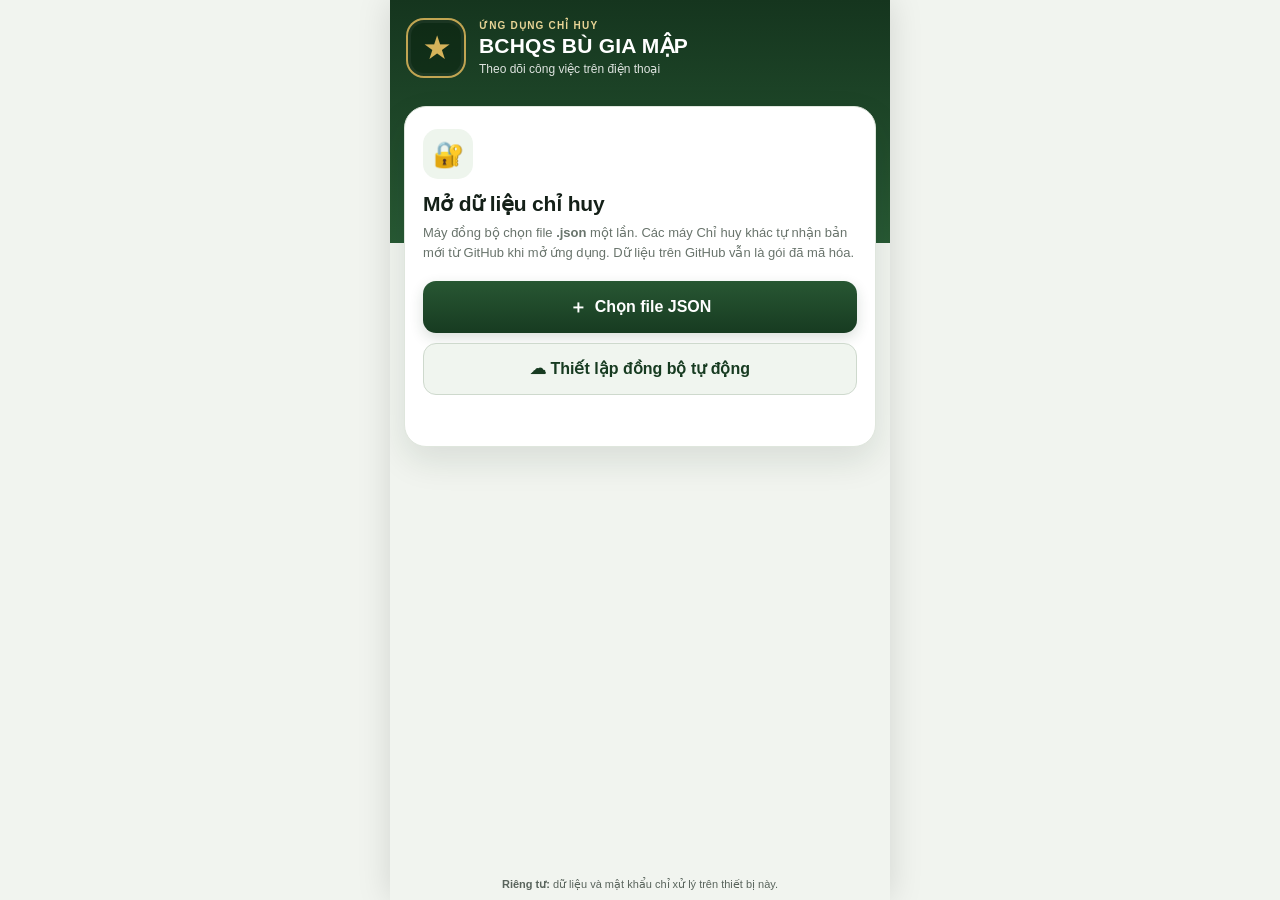
<file: index.html>
<!doctype html>
<html lang="vi">
<head>
  <meta charset="utf-8">
  <meta name="viewport" content="width=device-width,initial-scale=1,maximum-scale=1,user-scalable=no,viewport-fit=cover">
  <meta name="theme-color" content="#173b21">
  <meta name="apple-mobile-web-app-capable" content="yes">
  <meta name="apple-mobile-web-app-status-bar-style" content="black-translucent">
  <meta name="apple-mobile-web-app-title" content="BCHQS Chỉ huy">
  <title>BCHQS Chỉ huy</title>
  <link rel="manifest" href="./manifest.webmanifest?v=070">
  <link rel="apple-touch-icon" href="./icons/icon-180.png">
  <link rel="icon" href="./icons/icon-192.png">
  <link rel="stylesheet" href="./style.css?v=070">
</head>
<body>
  <div id="app" class="app-shell">
    <section id="gate" class="gate screen active">
      <div class="brand-card">
        <div class="brand-mark">★</div>
        <div>
          <div class="brand-kicker">ỨNG DỤNG CHỈ HUY</div>
          <h1>BCHQS BÙ GIA MẬP</h1>
          <p>Theo dõi công việc trên điện thoại</p>
        </div>
      </div>

      <div class="gate-card">
        <div class="gate-icon">🔐</div>
        <h2 id="gateTitle">Mở dữ liệu chỉ huy</h2>
        <p id="gateHint">Máy đồng bộ chọn file <b>.json</b> một lần. Các máy Chỉ huy khác tự nhận bản mới từ GitHub khi mở ứng dụng. Dữ liệu trên GitHub vẫn là gói đã mã hóa.</p>

        <label class="file-btn">
          <input id="bgmFile" type="file" accept=".json,application/json" hidden>
          <span class="btn-icon">＋</span><span>Chọn file JSON</span>
        </label>

        <div id="selectedFile" class="selected-file hidden"></div>

        <div id="passwordBlock" class="password-block hidden">
          <label for="password">Mật khẩu mở khóa</label>
          <div class="password-row">
            <input id="password" type="password" inputmode="text" autocomplete="off" placeholder="Nhập mật khẩu">
            <button id="togglePassword" class="icon-btn" type="button" aria-label="Hiện mật khẩu">👁</button>
          </div>
          <button id="unlockBtn" class="primary-btn" type="button"><span class="btn-icon">✓</span><span>Mở dữ liệu</span></button>
        </div>

        <button id="reuseBtn" class="secondary-btn hidden" type="button">Mở lại file gần nhất</button>
        <button id="gateSyncSettingsBtn" class="secondary-btn" type="button">☁ Thiết lập đồng bộ tự động</button>
        <div id="gateMsg" class="message"></div>
      </div>

      <div class="privacy-note"><b>Riêng tư:</b> dữ liệu và mật khẩu chỉ xử lý trên thiết bị này.</div>
    </section>

    <section id="main" class="screen main-screen">
      <header class="topbar">
        <div class="top-brand">
          <div class="top-emblem">★</div>
          <div class="top-brand-text">
            <div class="eyebrow">BCHQS CHỈ HUY</div>
            <div id="syncTime" class="sync-time">Chưa có dữ liệu</div>
            <div id="cloudState" class="cloud-state">Đồng bộ: chưa thiết lập</div>
          </div>
        </div>
        <div class="top-actions">
          <button id="syncSettingsBtn" class="top-btn" type="button" title="Đồng bộ điện thoại" aria-label="Đồng bộ điện thoại">☁</button>
          <button id="importAgainBtn" class="top-btn" type="button" title="Nhập file mới" aria-label="Nhập file mới">↻</button>
          <button id="lockBtn" class="top-btn" type="button" title="Khóa ứng dụng" aria-label="Khóa ứng dụng">🔒</button>
        </div>
      </header>

      <div id="staleBanner" class="stale-banner hidden"></div>
      <div id="offlineBanner" class="offline-banner hidden">Đang ngoại tuyến · dữ liệu đã lưu vẫn xem được</div>

      <main id="content" class="content-scroll">
        <section class="tab-page active" data-page="overview">
          <div class="page-heading">
            <div><small>TỔNG QUAN</small><h2>Tình hình xử lý</h2></div>
            <span class="page-badge">Chỉ huy</span>
          </div>
          <div id="kpis" class="kpi-grid"></div>
          <div class="panel attention-panel">
            <div class="panel-title"><span>⚠</span><div><b>Cần chú ý</b><small>Việc cần xem trước</small></div></div>
            <div id="attentionList" class="list-stack"></div>
          </div>
          <div class="panel">
            <div class="panel-title"><span>◷</span><div><b>Gần đến hạn</b><small>Sắp xếp theo hạn xử lý</small></div></div>
            <div id="nearDueList" class="list-stack"></div>
          </div>
        </section>

        <section class="tab-page" data-page="tasks">
          <div class="page-heading compact-heading">
            <div><small>CÔNG VIỆC</small><h2>Nhiệm vụ & Văn bản</h2></div>
            <span id="taskCountLabel" class="page-badge">0 việc</span>
          </div>
          <div class="search-wrap"><input id="taskSearch" class="search-input" placeholder="🔎  Tìm nội dung hoặc người thực hiện..."></div>
          <div id="taskFilters" class="filter-strip">
            <button class="filter-btn active" data-filter="all">Tất cả <b id="filterCountAll">0</b></button>
            <button class="filter-btn" data-filter="active">Đang xử lý <b id="filterCountActive">0</b></button>
            <button class="filter-btn" data-filter="incoming">VB đến <b id="filterCountIncoming">0</b></button>
            <button class="filter-btn danger-filter" data-filter="overdue">Quá hạn <b id="filterCountOverdue">0</b></button>
            <button class="filter-btn warn-filter" data-filter="soon">Sắp hạn <b id="filterCountSoon">0</b></button>
            <button class="filter-btn" data-filter="done">Đã xong <b id="filterCountDone">0</b></button>
          </div>
          <div id="taskList" class="list-stack task-list"></div>
        </section>

        <section class="tab-page" data-page="guard">
          <div class="page-heading compact-heading">
            <div><small>TRỰC GÁC</small><h2>Ca trực hiện tại</h2></div>
          </div>
          <div id="guardList" class="list-stack"></div>
        </section>

        <section class="tab-page" data-page="alerts">
          <div class="page-heading compact-heading">
            <div><small>CẢNH BÁO</small><h2>Thông tin cần xử lý</h2></div>
          </div>
          <div id="alertList" class="list-stack"></div>
        </section>
      </main>

      <nav class="bottom-nav">
        <button class="nav-btn active" data-nav="overview"><span class="nav-icon">⌂</span><small>Tổng quan</small></button>
        <button class="nav-btn" data-nav="tasks"><span class="nav-icon">☑</span><small>Công việc</small></button>
        <button class="nav-btn" data-nav="guard"><span class="nav-icon">◉</span><small>Trực gác</small></button>
        <button class="nav-btn" data-nav="alerts"><span class="nav-icon">!</span><small>Cảnh báo</small></button>
      </nav>
    </section>
  </div>

  <div id="syncModal" class="modal-back hidden" role="dialog" aria-modal="true">
    <div class="modal-card sync-modal-card">
      <div class="modal-grip"></div>
      <div class="modal-head">
        <strong>Đồng bộ Chỉ huy</strong>
        <button id="syncCloseBtn" class="close-btn" type="button">×</button>
      </div>
      <div class="modal-body">
        <div class="sync-note"><b>GitHub-only</b><br>Máy BCHQS vẫn hoàn toàn offline. <b>Máy đồng bộ</b> nhập file JSON mã hóa rồi ghi file <code>data/latest.json</code> vào chính kho GitHub của PWA. Các máy Chỉ huy khác tự tải bản mới khi mở app.</div>
        <div class="sync-field"><label>Tài khoản GitHub</label><input id="syncGithubOwner" type="text" autocomplete="off" placeholder="Ví dụ: ten-github"></div>
        <div class="sync-field"><label>Repository</label><input id="syncGithubRepo" type="text" autocomplete="off" placeholder="Ví dụ: bchqs-chi-huy"></div>
        <div class="sync-field"><label>Nhánh</label><input id="syncGithubBranch" type="text" autocomplete="off" placeholder="main" value="main"></div>
        <div class="sync-warning">Nếu app đang mở từ địa chỉ <b>github.io</b>, các ô GitHub phía trên sẽ được tự nhận diện. Repository cần để <b>Public</b> để các máy Chỉ huy đọc bản mã hóa mà không cần token.</div>
        <label class="sync-check"><input id="syncIsUploader" type="checkbox"> Đây là <b>Máy đồng bộ</b> được phép đưa bản mới lên GitHub</label>
        <div id="syncUploadKeyWrap" class="sync-field hidden"><label>GitHub Fine-grained Token</label><input id="syncUploadKey" type="password" autocomplete="off" placeholder="Chỉ lưu trên Máy đồng bộ"></div>
        <label class="sync-check"><input id="syncRememberPassword" type="checkbox"> Ghi nhớ mật khẩu dữ liệu trên điện thoại này để tự mở bản mới</label>
        <div class="sync-warning">Token GitHub chỉ lưu trong Máy đồng bộ và chỉ dùng để cập nhật <b>data/latest.json</b>. Mật khẩu giải mã không được tải lên GitHub.</div>
        <div id="syncModalStatus" class="sync-modal-status"></div>
        <div class="sync-actions">
          <button id="syncSaveBtn" class="secondary-btn" type="button">Lưu thiết lập</button>
          <button id="syncPullBtn" class="primary-btn" type="button">Kiểm tra bản mới</button>
          <button id="syncPushBtn" class="primary-btn hidden" type="button">Đưa bản hiện tại lên GitHub</button>
        </div>
      </div>
    </div>
  </div>

  <div id="detailModal" class="modal-back hidden" role="dialog" aria-modal="true">
    <div class="modal-card">
      <div class="modal-grip"></div>
      <div class="modal-head">
        <strong id="detailTitle">Chi tiết</strong>
        <button id="detailClose" class="close-btn" type="button">×</button>
      </div>
      <div id="detailBody" class="modal-body"></div>
    </div>
  </div>

  <script src="./app.js?v=070"></script>
</body>
</html>
</file>
<file: style.css>
:root{
  --green:#173b21;--green2:#285733;--green3:#3e7147;--gold:#d5b35a;
  --bg:#f1f4ef;--card:#fff;--text:#142018;--muted:#69746c;--border:#dfe6dd;
  --danger:#a62d2d;--danger-bg:#fff0f0;--warn:#8a6419;--warn-bg:#fff5d9;--ok:#2e6d3a;--ok-bg:#eaf6ec;
  --shadow:0 7px 22px rgba(22,50,28,.07);
}
*{box-sizing:border-box;-webkit-tap-highlight-color:transparent}
html,body{margin:0;width:100%;height:100%;min-height:100%;overflow:hidden;background:var(--bg);font-family:-apple-system,BlinkMacSystemFont,"Segoe UI",Roboto,Arial,sans-serif;color:var(--text);touch-action:pan-y}
html{position:fixed;inset:0}
body{position:fixed;inset:0}
body{-webkit-user-select:none;user-select:none;overscroll-behavior:none}
input,textarea{-webkit-user-select:text;user-select:text}
button,input{font:inherit}button{touch-action:manipulation}.hidden{display:none!important}
.app-shell{width:min(100%,500px);height:auto;min-height:0;margin:0;background:var(--bg);overflow:hidden;position:fixed;top:0;bottom:0;left:50%;transform:translateX(-50%);box-shadow:0 0 32px rgba(0,0,0,.13)}
.screen{display:none;height:100%;min-height:0;width:100%}.screen.active{display:flex}

/* MỞ DỮ LIỆU */
.gate{flex-direction:column;padding:env(safe-area-inset-top) 14px calc(8px + env(safe-area-inset-bottom));gap:10px;background:linear-gradient(180deg,#15351e 0,#285934 27%,#f1f4ef 27%)}
.brand-card{display:flex;align-items:center;gap:13px;color:#fff;min-height:96px;padding:3px 2px}.brand-mark{width:60px;height:60px;flex:0 0 60px;border-radius:18px;border:2px solid rgba(213,179,90,.9);display:grid;place-items:center;font-weight:900;background:rgba(7,29,13,.46);font-size:28px;color:var(--gold);box-shadow:inset 0 0 0 3px rgba(255,255,255,.05)}
.brand-kicker{font-size:10px;letter-spacing:1.2px;font-weight:850;color:#e9d596}.brand-card h1{margin:3px 0 0;font-size:21px;letter-spacing:.2px}.brand-card p{margin:4px 0 0;opacity:.86;font-size:12px}
.gate-card{background:#fff;border:1px solid var(--border);border-radius:22px;padding:22px 18px 19px;box-shadow:0 14px 34px rgba(20,48,27,.11)}.gate-icon{width:50px;height:50px;border-radius:15px;background:#eef5ed;display:grid;place-items:center;font-size:25px}.gate-card h2{margin:13px 0 7px;font-size:21px;letter-spacing:-.2px}.gate-card p{margin:0 0 18px;color:var(--muted);line-height:1.52;font-size:13px}
.file-btn,.primary-btn,.secondary-btn{display:flex;align-items:center;justify-content:center;gap:8px;width:100%;min-height:52px;border-radius:13px;font-weight:800;border:0;cursor:pointer}.file-btn,.primary-btn{background:linear-gradient(180deg,var(--green2),var(--green));color:#fff;box-shadow:0 5px 14px rgba(23,59,33,.16)}.secondary-btn{margin-top:10px;background:#f0f5ef;color:var(--green);border:1px solid #ced9cd}.btn-icon{font-size:18px;font-weight:900}.selected-file{margin:14px 0 0;padding:12px 13px;border-radius:11px;background:#f5f8f4;color:#344039;font-size:12px;word-break:break-word;border:1px solid #e2e8e0}.selected-file:before{content:"FILE  ";font-size:9px;font-weight:900;color:var(--green3);letter-spacing:.8px}
.password-block{margin-top:15px}.password-block label{display:block;font-size:13px;font-weight:800;margin-bottom:7px}.password-row{display:flex;gap:8px;margin-bottom:10px}.password-row input{flex:1;min-width:0;border:1px solid #cbd6ca;border-radius:12px;padding:0 13px;height:49px;font-size:16px;background:#fff}.password-row input:focus,.search-input:focus{outline:3px solid rgba(62,113,71,.14);border-color:var(--green3)}.icon-btn{width:49px;border-radius:12px;border:1px solid #cbd6ca;background:#fff;font-size:17px}.message{min-height:21px;margin-top:11px;font-size:12px;font-weight:700;line-height:1.45}.message.error{color:var(--danger)}.message.ok{color:var(--ok)}.privacy-note{margin-top:auto;text-align:center;color:#59645c;font-size:11px;line-height:1.5;padding:0 8px}

/* APP */
.main-screen{flex-direction:column;background:var(--bg)}
.topbar{flex:0 0 auto;padding:env(safe-area-inset-top) 10px 3px;background:linear-gradient(135deg,#14351d,#24522f);color:#fff;display:flex;justify-content:space-between;align-items:center;gap:8px;border-bottom:2px solid var(--gold);box-shadow:0 3px 13px rgba(13,43,20,.16)}
.top-brand{display:flex;align-items:center;gap:7px;min-width:0}.top-emblem{width:30px;height:30px;flex:0 0 30px;border-radius:9px;display:grid;place-items:center;border:1px solid rgba(213,179,90,.75);background:rgba(0,0,0,.12);color:var(--gold);font-size:15px}.top-brand-text{min-width:0}.eyebrow{font-size:11px;font-weight:900;letter-spacing:.6px;line-height:1.05}.sync-time{font-size:9.5px;opacity:.86;margin-top:2px;white-space:nowrap;overflow:hidden;text-overflow:ellipsis;max-width:255px;line-height:1.1}.top-actions{display:flex;gap:5px}.top-btn{width:30px;height:30px;border-radius:9px;border:1px solid rgba(255,255,255,.18);background:rgba(255,255,255,.09);color:#fff;font-size:14px;font-weight:800}
.stale-banner,.offline-banner{padding:7px 12px;text-align:center;font-size:11px;font-weight:800}.stale-banner{background:#fff1cd;color:#77540c;border-bottom:1px solid #f1dda6}.offline-banner{background:#e9eef7;color:#39516f;border-bottom:1px solid #d9e1ee}
.content-scroll{flex:1;min-height:0;overflow-y:auto;overflow-x:hidden;padding:9px 12px 58px;-webkit-overflow-scrolling:touch;overscroll-behavior:contain}.tab-page{display:none}.tab-page.active{display:block}
.page-heading{display:flex;align-items:flex-end;justify-content:space-between;gap:10px;margin:1px 1px 12px}.page-heading small{display:block;font-size:9px;letter-spacing:1.05px;color:#718078;font-weight:900}.page-heading h2{margin:2px 0 0;font-size:22px;line-height:1.15;letter-spacing:-.4px}.compact-heading{margin-bottom:10px}.page-badge{flex:0 0 auto;background:#e7efe5;color:var(--green2);border:1px solid #d2ded0;padding:6px 9px;border-radius:999px;font-size:10px;font-weight:850}

/* KPI */
.kpi-grid{display:grid;grid-template-columns:1fr 1fr;gap:9px}.kpi{position:relative;background:#fff;border:1px solid var(--border);border-radius:17px;padding:13px 13px 12px;min-height:100px;box-shadow:var(--shadow);overflow:hidden}.kpi:before{content:"";position:absolute;left:0;top:0;bottom:0;width:4px;background:#6d9173}.kpi.warn:before{background:#d1a432}.kpi.danger:before{background:#c54a4a}.kpi-icon{position:absolute;right:11px;top:10px;width:29px;height:29px;border-radius:9px;background:#eff5ee;display:grid;place-items:center;font-size:14px}.kpi.warn .kpi-icon{background:var(--warn-bg)}.kpi.danger .kpi-icon{background:var(--danger-bg)}.kpi small{display:block;color:var(--muted);font-size:10px;font-weight:850;line-height:1.25;max-width:78px}.kpi strong{display:block;font-size:31px;line-height:1;margin-top:15px;letter-spacing:-1px}.kpi.warn strong{color:var(--warn)}.kpi.danger strong{color:var(--danger)}

/* PANEL + CARD */
.panel{margin-top:12px;background:#fff;border:1px solid var(--border);border-radius:17px;overflow:hidden;box-shadow:0 4px 15px rgba(22,50,28,.035)}.panel-title{display:flex;align-items:center;gap:9px;padding:12px 13px;border-bottom:1px solid var(--border);background:#fbfcfa}.panel-title>span{width:31px;height:31px;border-radius:9px;display:grid;place-items:center;background:#edf4ec;color:var(--green2);font-weight:900}.attention-panel .panel-title>span{background:var(--warn-bg);color:var(--warn)}.panel-title b{display:block;font-size:13px}.panel-title small{display:block;color:var(--muted);font-size:9.5px;margin-top:2px}.list-stack{display:flex;flex-direction:column;gap:9px}.panel .list-stack{padding:9px}.task-list{margin-top:10px}
.item-card{position:relative;background:#fff;border:1px solid var(--border);border-radius:14px;padding:12px 12px 11px;box-shadow:0 3px 11px rgba(17,46,25,.04)}.item-card.clickable{cursor:pointer}.item-card.task-card{padding-left:15px;overflow:hidden}.item-card.task-card:before{content:"";position:absolute;left:0;top:0;bottom:0;width:4px;background:#78977c}.item-card.task-card.danger-card:before{background:#c64b4b}.item-card.task-card.warn-card:before{background:#d1a432}.item-card.task-card.ok-card:before{background:#4d8a59}.item-top{display:flex;justify-content:space-between;gap:9px;align-items:flex-start}.item-heading{min-width:0;flex:1}.source-tag{display:inline-flex;align-items:center;min-height:20px;border-radius:6px;padding:2px 6px;margin-bottom:5px;background:#edf4ec;color:#365d3d;font-size:8.5px;font-weight:900;letter-spacing:.35px}.source-tag.incoming{background:#e9f0f8;color:#3d5f7d}.item-title{font-size:14px;font-weight:850;line-height:1.38;word-break:break-word}.item-sub{display:flex;align-items:flex-start;gap:5px;margin-top:7px;color:#566158;font-size:11.5px;line-height:1.4}.item-sub strong{color:#344138}.badge{display:inline-flex;align-items:center;justify-content:center;white-space:nowrap;border-radius:999px;padding:5px 7px;font-size:9px;font-weight:900}.badge.ok{background:var(--ok-bg);color:var(--ok)}.badge.warn{background:var(--warn-bg);color:var(--warn)}.badge.danger{background:var(--danger-bg);color:var(--danger)}.badge.muted{background:#eef1ee;color:#59645c}.meta-row{display:flex;gap:6px;flex-wrap:wrap;margin-top:9px}.meta-chip{display:inline-flex;align-items:center;gap:3px;font-size:10px;padding:5px 7px;border-radius:8px;background:#f3f6f2;color:#566157}.meta-chip.due-danger{background:var(--danger-bg);color:var(--danger);font-weight:800}.meta-chip.due-warn{background:var(--warn-bg);color:var(--warn);font-weight:800}

/* SEARCH + FILTER */
.search-wrap{position:sticky;top:-1px;z-index:4;padding:1px 0 9px;background:linear-gradient(var(--bg) 78%,rgba(241,244,239,0))}.search-input{width:100%;height:47px;border-radius:13px;border:1px solid #cad5c9;padding:0 13px;background:#fff;font-size:14px;box-shadow:0 3px 10px rgba(18,47,26,.035)}
.filter-strip{display:flex;gap:7px;overflow-x:auto;padding:0 0 4px;scrollbar-width:none}.filter-strip::-webkit-scrollbar{display:none}.filter-btn{flex:0 0 auto;border:1px solid #d6dfd4;background:#fff;color:#5e6961;min-height:34px;padding:0 10px;border-radius:999px;font-size:10px;font-weight:800}.filter-btn b{display:inline-grid;place-items:center;min-width:18px;height:18px;padding:0 4px;margin-left:3px;border-radius:999px;background:#eef2ed;font-size:9px}.filter-btn.active{background:var(--green2);border-color:var(--green2);color:#fff}.filter-btn.active b{background:rgba(255,255,255,.18);color:#fff}.filter-btn.danger-filter:not(.active){color:var(--danger)}.filter-btn.warn-filter:not(.active){color:var(--warn)}
.empty{padding:24px 12px;text-align:center;color:var(--muted);font-size:12px;background:#fff;border:1px dashed #d5ddd3;border-radius:13px}

/* NAV */
.bottom-nav{position:absolute;left:0;right:0;bottom:0;height:56px;padding:2px 6px 7px;display:grid;grid-template-columns:repeat(4,1fr);background:rgba(255,255,255,.97);border-top:1px solid #d6ded4;backdrop-filter:blur(12px);box-shadow:0 -4px 14px rgba(22,50,28,.045)}.nav-btn{border:0;background:transparent;color:#707b73;display:flex;flex-direction:column;align-items:center;justify-content:center;gap:0;border-radius:10px;font-weight:700}.nav-icon{font-size:17px;font-weight:900;line-height:1}.nav-btn small{font-size:8px;font-weight:850;line-height:1.05}.nav-btn.active{color:var(--green);background:#ecf3eb}.nav-btn.active .nav-icon{transform:translateY(-1px)}

/* MODAL */
.modal-back{position:fixed;inset:0;background:rgba(5,16,8,.5);display:flex;align-items:flex-end;justify-content:center;z-index:50;touch-action:none;backdrop-filter:blur(3px)}.modal-card{width:100%;max-width:500px;max-height:84dvh;background:#fff;border-radius:22px 22px 0 0;overflow:hidden;box-shadow:0 -12px 35px rgba(0,0,0,.22);padding-bottom:env(safe-area-inset-bottom)}.modal-grip{width:43px;height:4px;border-radius:99px;background:#d9dfd7;margin:8px auto 0}.modal-head{display:flex;align-items:center;justify-content:space-between;padding:10px 16px 12px;border-bottom:1px solid var(--border)}.modal-head strong{font-size:17px}.close-btn{width:35px;height:35px;border:0;border-radius:50%;background:#eef2ed;font-size:23px;color:#344037}.modal-body{padding:8px 16px 16px;overflow-y:auto;max-height:calc(84dvh - 65px);-webkit-overflow-scrolling:touch}.detail-row{padding:11px 0;border-bottom:1px solid #edf0ec}.detail-row:last-child{border-bottom:0}.detail-row small{display:block;color:var(--muted);font-size:10px;font-weight:850;margin-bottom:4px;text-transform:uppercase;letter-spacing:.3px}.detail-row div{font-size:14px;line-height:1.48;word-break:break-word}

@media (max-width:360px){.page-heading h2{font-size:19px}.kpi strong{font-size:28px}.item-title{font-size:13px}.sync-time{max-width:205px}.top-emblem{display:none}}
@media (orientation:landscape) and (max-height:520px){.bottom-nav{height:46px;padding-bottom:2px}.content-scroll{padding-bottom:52px}.gate{overflow-y:auto}.brand-card{min-height:62px}}

/* ===== V0.6 AUTO SYNC ===== */
.cloud-state{font-size:9px;opacity:.78;margin-top:2px;white-space:nowrap;overflow:hidden;text-overflow:ellipsis;max-width:235px;line-height:1.15}
.kpi[data-kpi]{cursor:pointer;touch-action:manipulation;transition:transform .12s ease,box-shadow .12s ease,border-color .12s ease}.kpi[data-kpi]:active{transform:scale(.975)}.kpi[data-kpi]:after{content:"›";position:absolute;right:12px;bottom:9px;font-size:18px;font-weight:900;color:#87948a}.kpi[data-kpi].danger:after{color:#b65050}.kpi[data-kpi].warn:after{color:#a9822d}
.sync-modal-card{max-height:88dvh}.sync-note{padding:11px 12px;border-radius:12px;background:#edf4ec;color:#3d4c40;font-size:11px;line-height:1.5;margin-bottom:12px;border:1px solid #d8e3d6}.sync-field{margin:10px 0}.sync-field label{display:block;font-size:10px;font-weight:900;color:#59645c;margin-bottom:5px;text-transform:uppercase;letter-spacing:.3px}.sync-field input{width:100%;height:46px;border:1px solid #cbd6ca;border-radius:11px;padding:0 12px;font-size:14px;background:#fff}.sync-field input:focus{outline:3px solid rgba(62,113,71,.14);border-color:var(--green3)}.sync-check{display:flex;align-items:flex-start;gap:9px;padding:9px 0;font-size:12px;line-height:1.4;color:#344138}.sync-check input{width:18px;height:18px;flex:0 0 18px;margin-top:0}.sync-warning{font-size:10px;line-height:1.45;color:#78611d;background:#fff6d9;border:1px solid #efdfaa;border-radius:10px;padding:9px 10px}.sync-modal-status{min-height:19px;margin-top:10px;font-size:11px;font-weight:800;line-height:1.4;color:#536057}.sync-modal-status.ok{color:var(--ok)}.sync-modal-status.err{color:var(--danger)}.sync-actions{display:grid;grid-template-columns:1fr 1fr;gap:8px;margin-top:10px}.sync-actions .secondary-btn,.sync-actions .primary-btn{margin:0;min-height:46px;font-size:12px}.sync-actions .primary-btn:last-child{grid-column:1/-1}
@media(max-width:360px){.cloud-state{max-width:180px}.sync-actions{grid-template-columns:1fr}}
</file>
